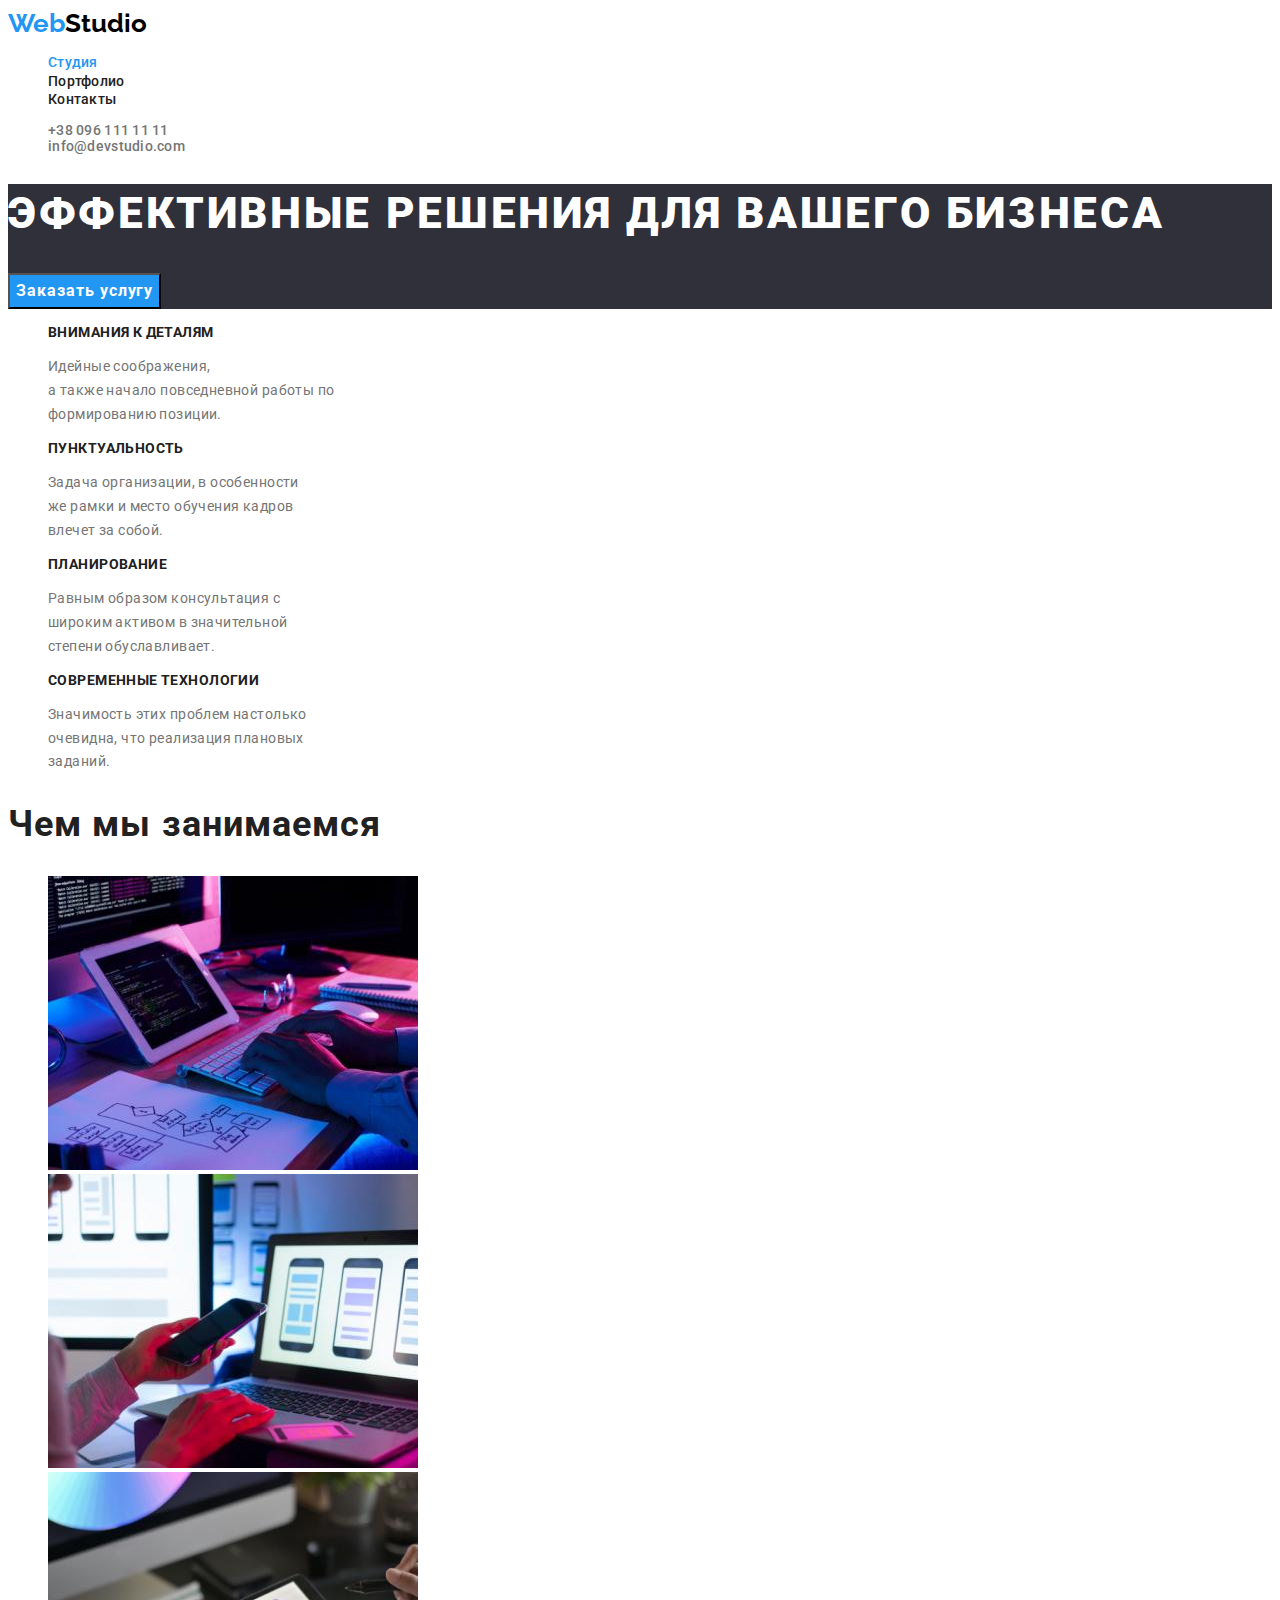
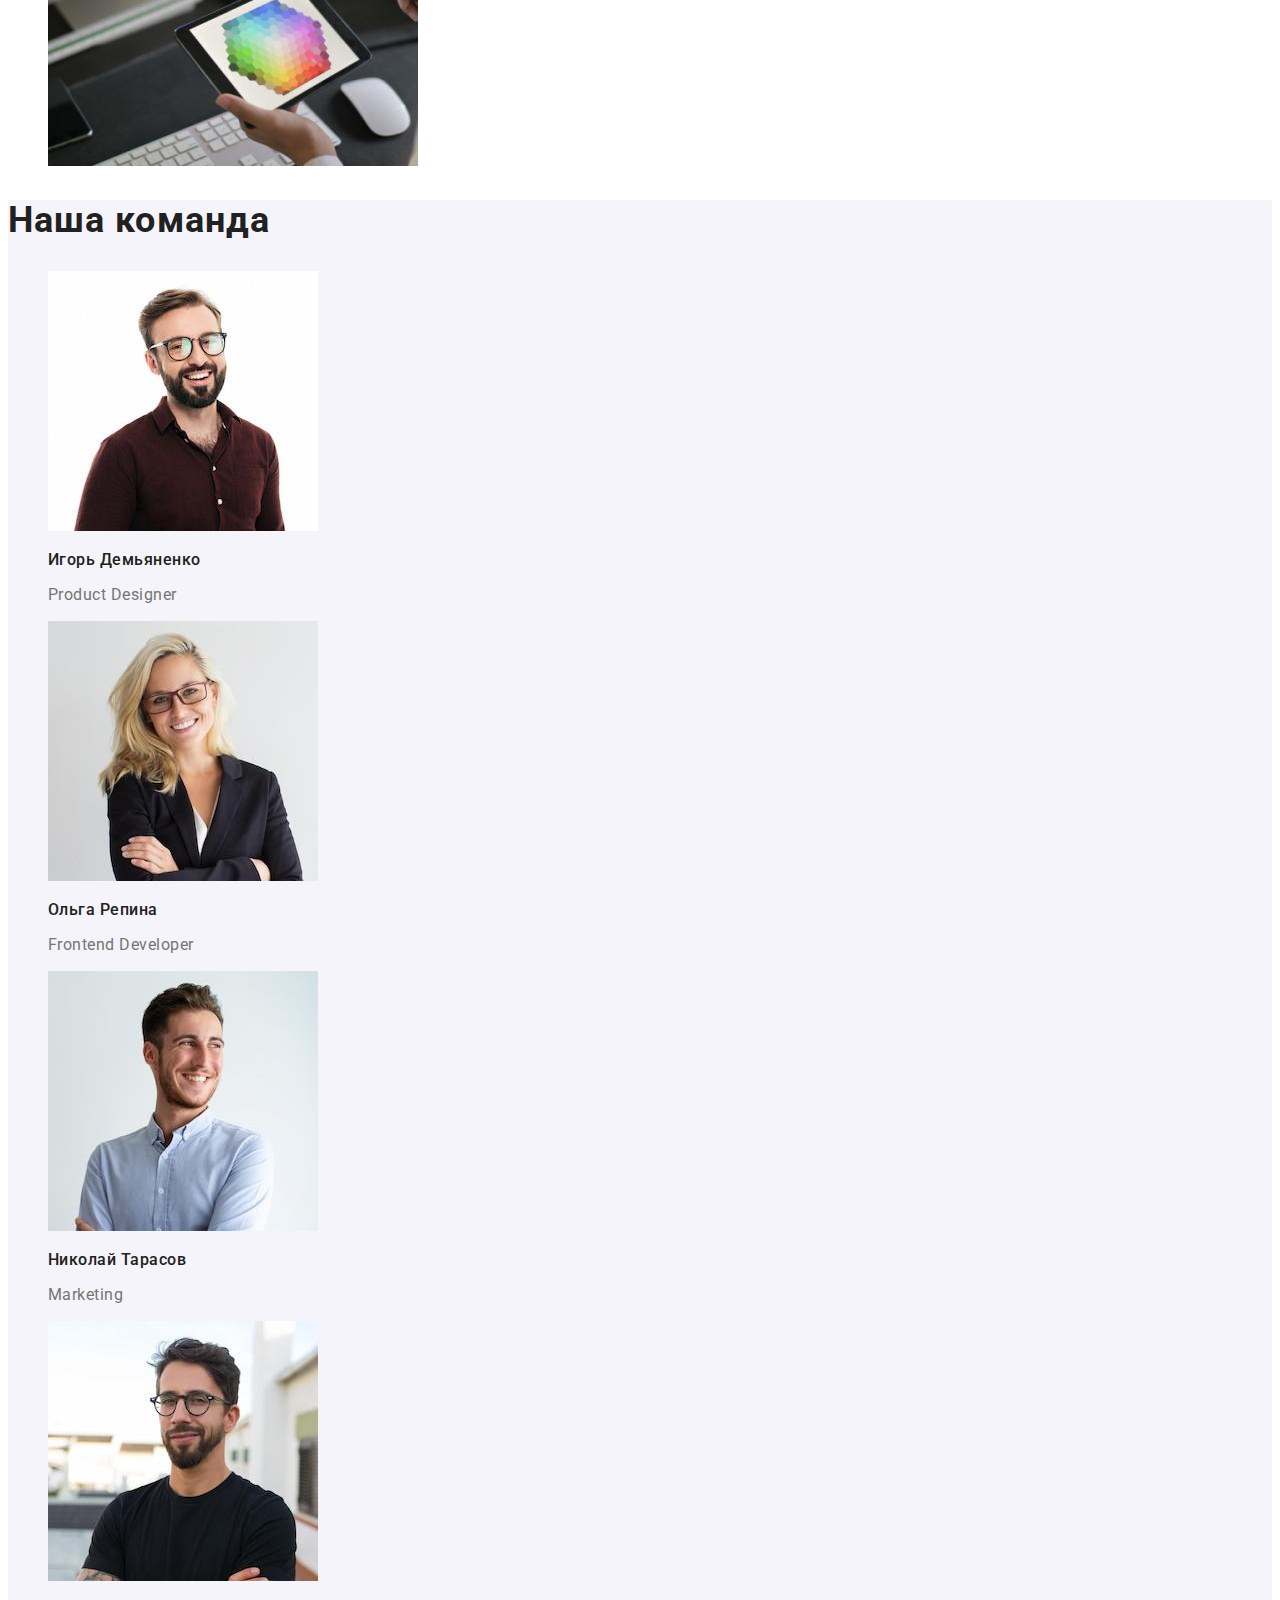
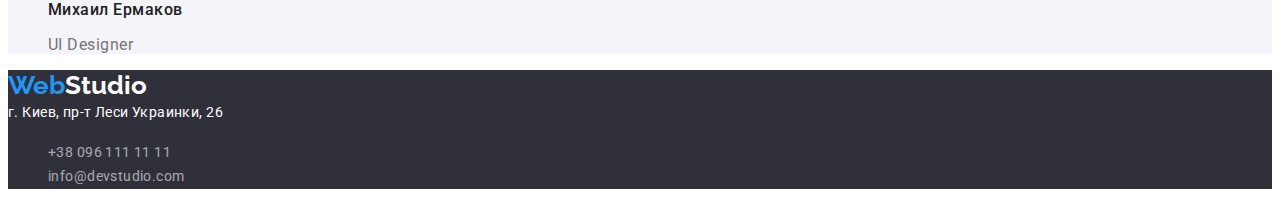
<file: index.html>
<!DOCTYPE html>
<html lang="ru">
<head>
    <link rel="stylesheet" href="https://cdnjs.cloudflare.com/ajax/libs/modern-normalize/1.1.0/modern-normalize.min.css" integrity="sha512-wpPYUAdjBVSE4KJnH1VR1HeZfpl1ub8YT/NKx4PuQ5NmX2tKuGu6U/JRp5y+Y8XG2tV+wKQpNHVUX03MfMFn9Q==" crossorigin="anonymous" referrerpolicy="no-referrer" />
    <meta charset="UTF-8">
    <meta http-equiv="X-UA-Compatible" content="IE=edge">
    <meta name="viewport" content="width=device-width, initial-scale=1.0">
    <title>WebStudio</title>
    <link rel="preconnect" href="https://fonts.googleapis.com">
    <link rel="preconnect" href="https://fonts.gstatic.com" crossorigin>
    <link href="https://fonts.googleapis.com/css2?family=Raleway:wght@700&family=Roboto:wght@400;500;700;900&display=swap" rel="stylesheet">
    <link rel="stylesheet" href="./css/style.css">
</head>
<body>
                                    <!--Козирек-->
    <header class="header-style">
        <nav>
            <a href="index.html" class="logo">
            <span class="web">Web</span><span class="studio">Studio</span></a>
            <ul class="style-link list">
            <li class="style-link-col list"><a href="index.html" class="style-link-col list">Студия</a></li>
            <li><a href="portfolio.html" class="style-link list">Портфолио</a></li>
            <li><a href="" class="style-link list">Контакты</a></li>
            </ul>
        </nav>
            <ul class="style-kontakts list">
            <li><a class="style-kontakts list" href="tel:+380961111111">+38 096 111 11 11</a></li>
            <li><a class="style-kontakts list" href="mailto:info@devstudio.com">info@devstudio.com</a></li>
            </ul>
    </header>
    <main>
                                    <!--Шапка-->
    <section class="zakaz-style">
                    <h1 class="text-zakaz">ЭФФЕКТИВНЫЕ РЕШЕНИЯ ДЛЯ ВАШЕГО БИЗНЕСА</h1>
                    <button type="button" class="buttons-zakaz">Заказать услугу</button>

    </section>
                                    <!--Особености-->
    <section>
        <ul class="list">
            <li>
                <h3 class="style-detail">ВНИМАНИЯ К ДЕТАЛЯМ</h3>
                <p class="style-detail-info">Идейные соображения,<br>а также начало повседневной работы по<br> формированию позиции.</p>
            </li>
            <li>
                <h3 class="style-detail">ПУНКТУАЛЬНОСТЬ</h3>
                <p class="style-detail-info">Задача организации, в особенности <br>же рамки и место обучения кадров<br> влечет за собой.</p>
            </li>
            <li>
                <h3 class="style-detail">ПЛАНИРОВАНИЕ</h3>
                <p class="style-detail-info">Равным образом консультация с<br> широким активом в значительной <br>степени обуславливает.</p>
            </li>
            <li>
                <h3 class="style-detail">СОВРЕМЕННЫЕ ТЕХНОЛОГИИ</h3>
                <p class="style-detail-info">Значимость этих проблем настолько<br> очевидна, что реализация плановых <br>заданий.</p>
            </li>
        </ul>
    </section>
                                    <!--Чем мы занимаемся-->
    <section>
                    <h2 class="style-zanatya">Чем мы занимаемся</h2>
        <ul class="list">
            <li>
                <img src="./images/box-1.jpg"
                alt="Печатаем"
                width="370"
                height="294"
                />
            </li>
            <li>
                <img src="./images/box-2.jpg"
                alt="Звоним"
                width="370"
                height="294"
                />
            </li>
            <li>
                <img src="./images/box-3.jpg"
                alt="Рисуем"
                width="370"
                height="294"
                />
            </li>
        </ul>
    </section>
                                    <!--Наша команда-->
    <section class="style-team">
        <h2 class="style-team-text">Наша команда</h2>
            <ul class="list">
                <li>
                    <img src="./images/Designer.jpg"
                    alt="Designer"
                    width="270"
                    height="260"
                    />
                    <h3 class="style-people">Игорь Демьяненко</h3>
                    <p class="profesion-style">Product Designer</p>
                </li>
                <li>
                    <img src="./images/Developer.jpg"
                    alt="Developer"
                    width="270"
                    height="260"
                    />
                    <h3 class="style-people">Ольга Репина</h3>
                    <p class="profesion-style">Frontend Developer</p>
                </li>
                <li>
                    <img src="./images/Marketing.jpg"
                    alt="Marketing"
                    width="270"
                    height="260"
                    />
                    <h3 class="style-people">Николай Тарасов</h3>
                    <p class="profesion-style">Marketing</p>
                </li>
                <li>
                    <img src="./images/UI.jpg"
                    alt="UI"
                    width="270"
                    height="260"
                    />
                    <h3 class="style-people">Михаил Ермаков</h3>
                    <p class="profesion-style">UI Designer</p>
                </li>
            </ul>
    </section>
    </main>
                                    <!-- Footer -->
    <footer class="footer-style"> 
        <a href="index.html" class="logo">
            <span class="web">Web</span><span class="studio-footer">Studio</span></a>
                <address>
                    <a class="footer-adress list" href="https://www.google.com/maps/place/%D0%B1%D1%83%D0%BB.+%D0%9B%D0%B5%D1%81%D0%B8+%D0%A3%D0%BA%D1%80%D0%B0%D0%B8%D0%BD%D0%BA%D0%B8,+26,+%D0%9A%D0%B8%D0%B5%D0%B2,+02000/@50.4265807,30.5361971,17z/data=!3m1!4b1!4m5!3m4!1s0x40d4cf0e033ecbe9:0x57a4dffefec77da0!8m2!3d50.4265807!4d30.5383858?hl=ru">
                        г. Киев, пр-т Леси Украинки, 26 </a>
                </address>
            <ul class="list">
                <li><a class="footer-kontakt list" href="tel:+380961111111">+38 096 111 11 11</a></li>
                <li><a class="footer-kontakt list" href="mailto:info@devstudio.com">info@devstudio.com</a></li>
            </ul>
    </footer>
</body>
</html>
</file>
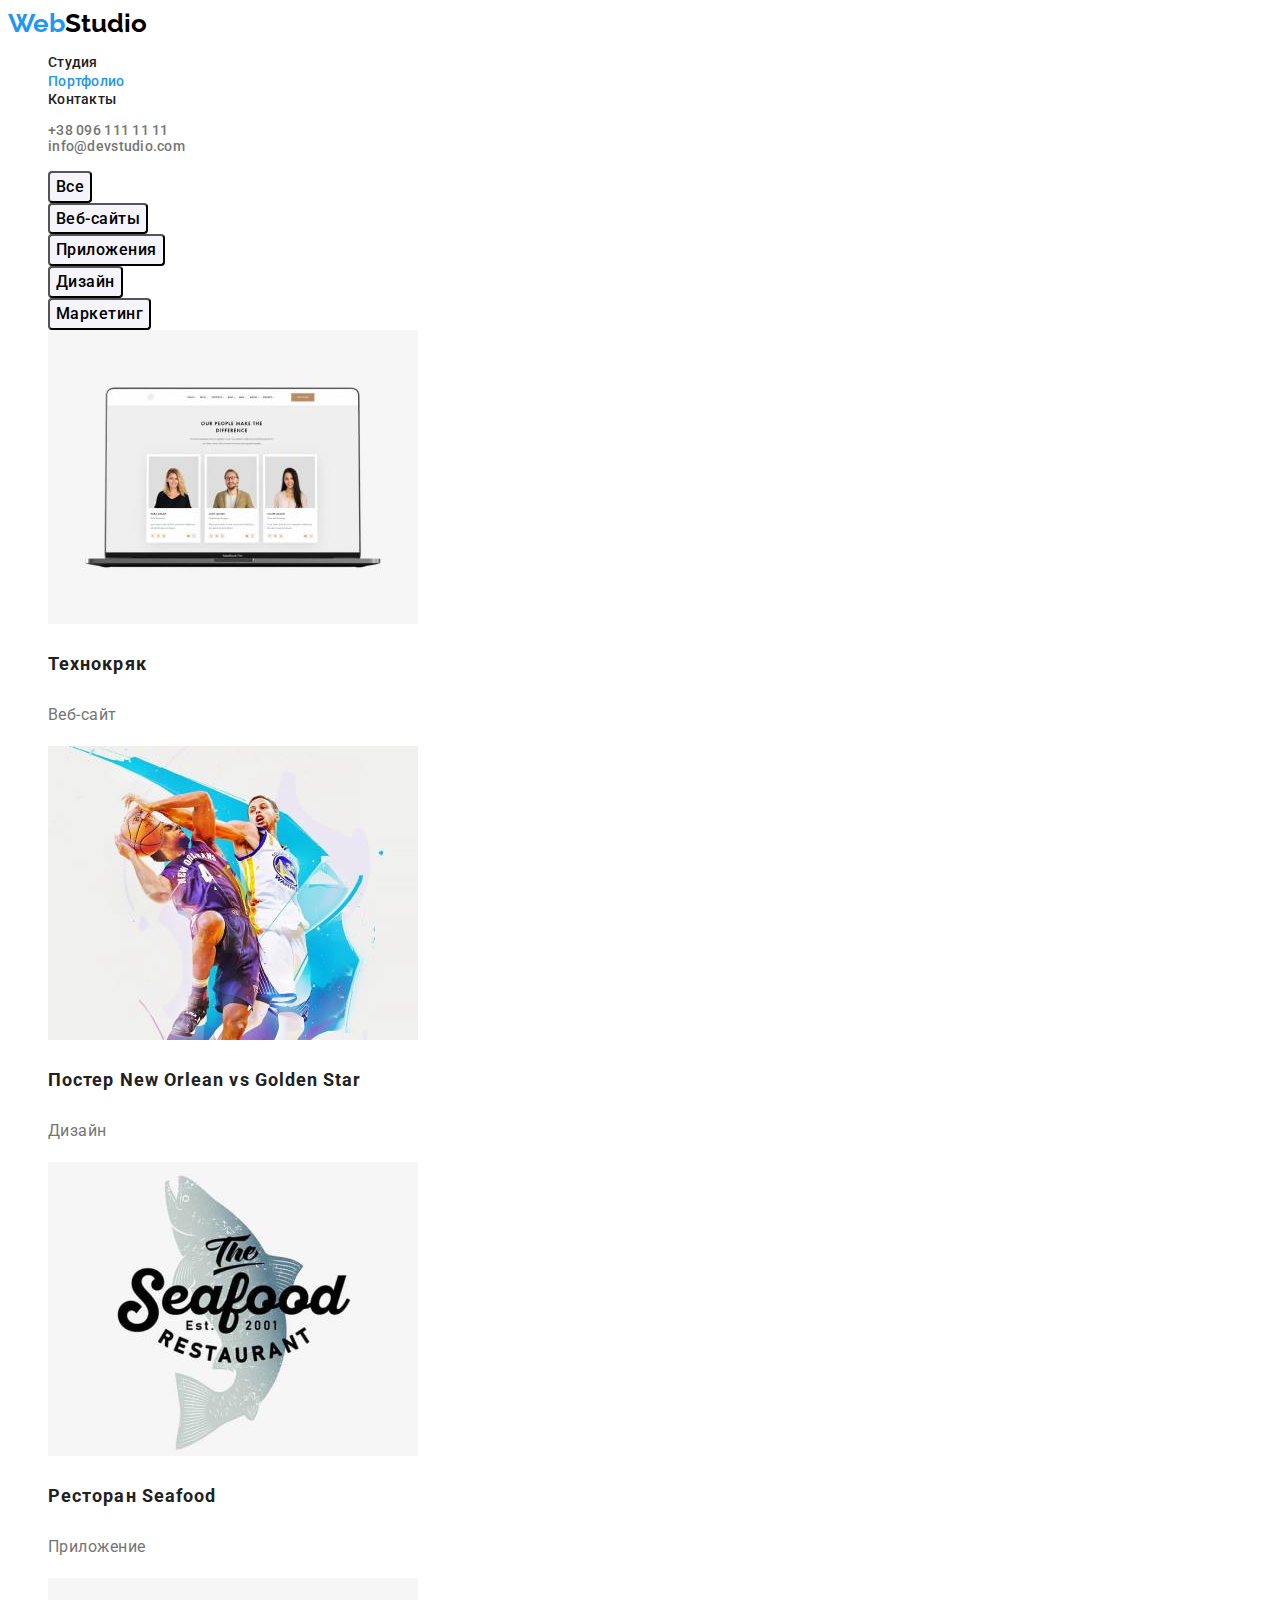
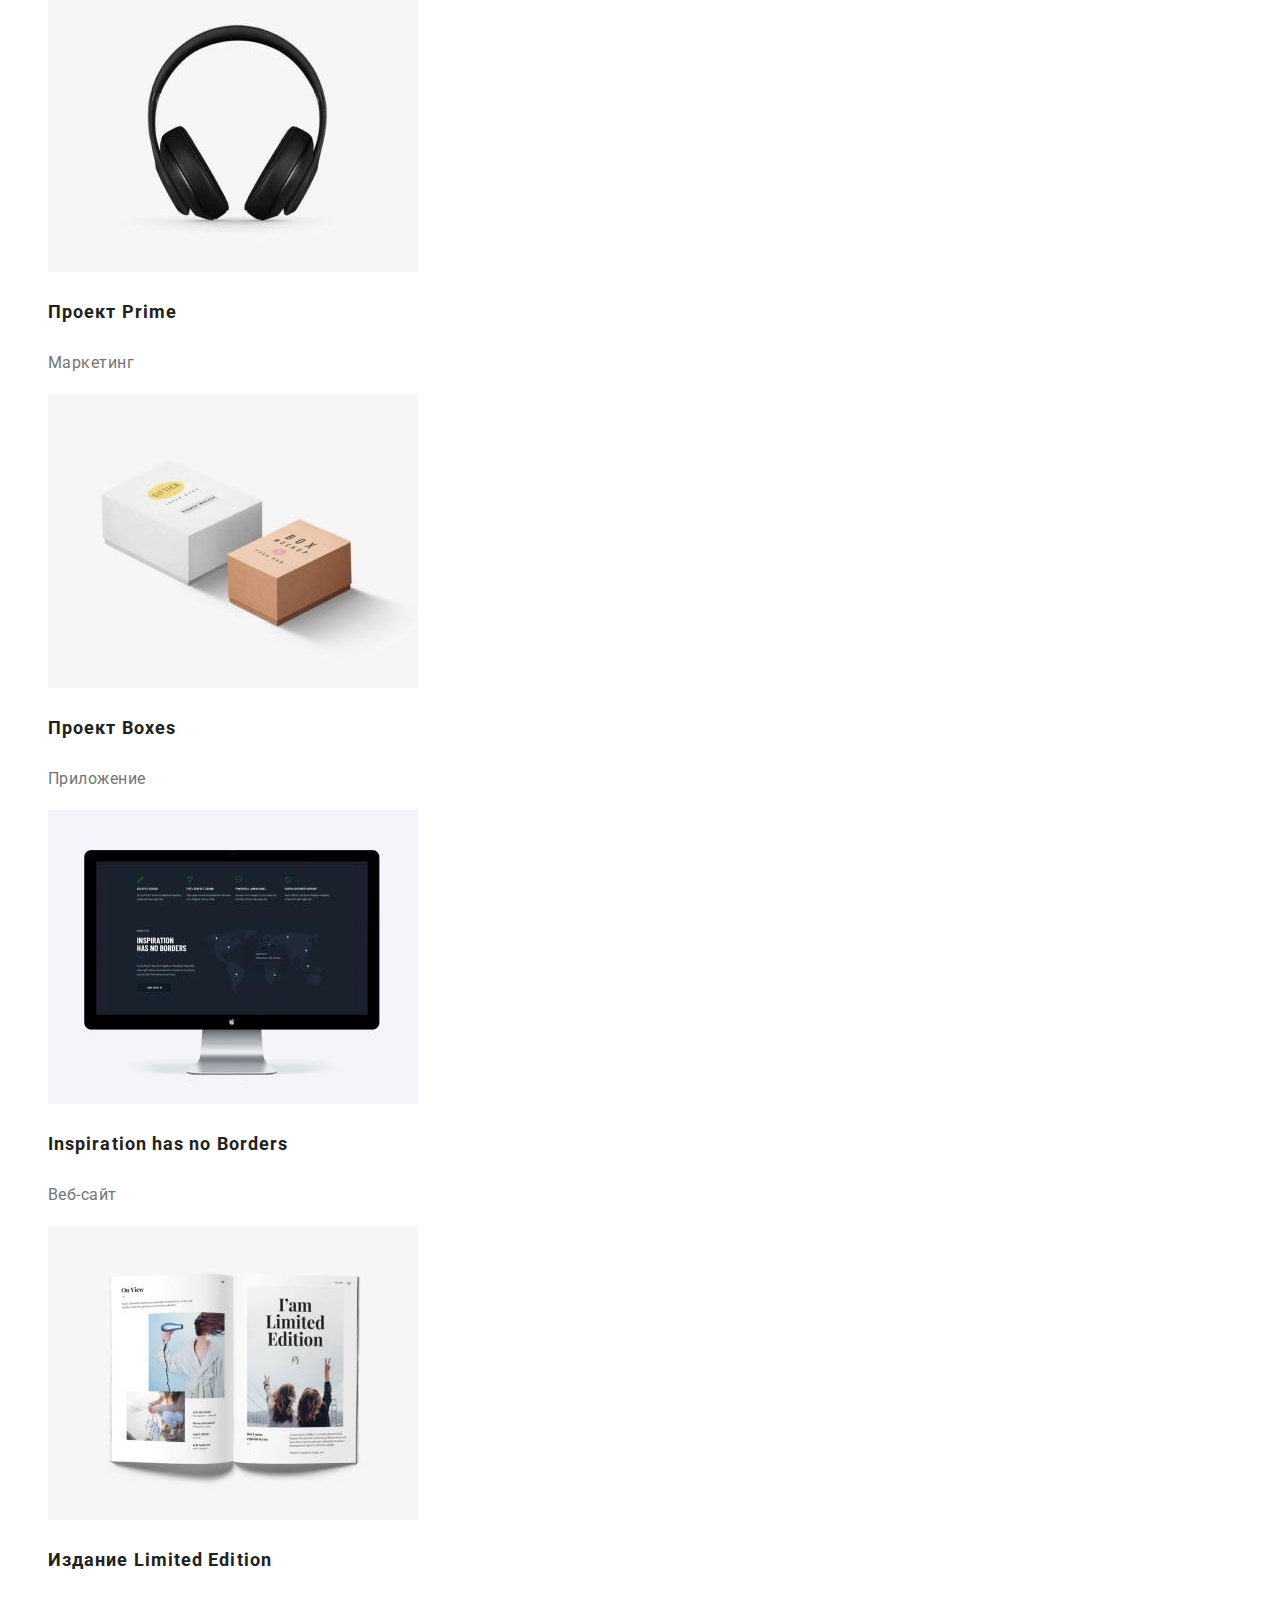
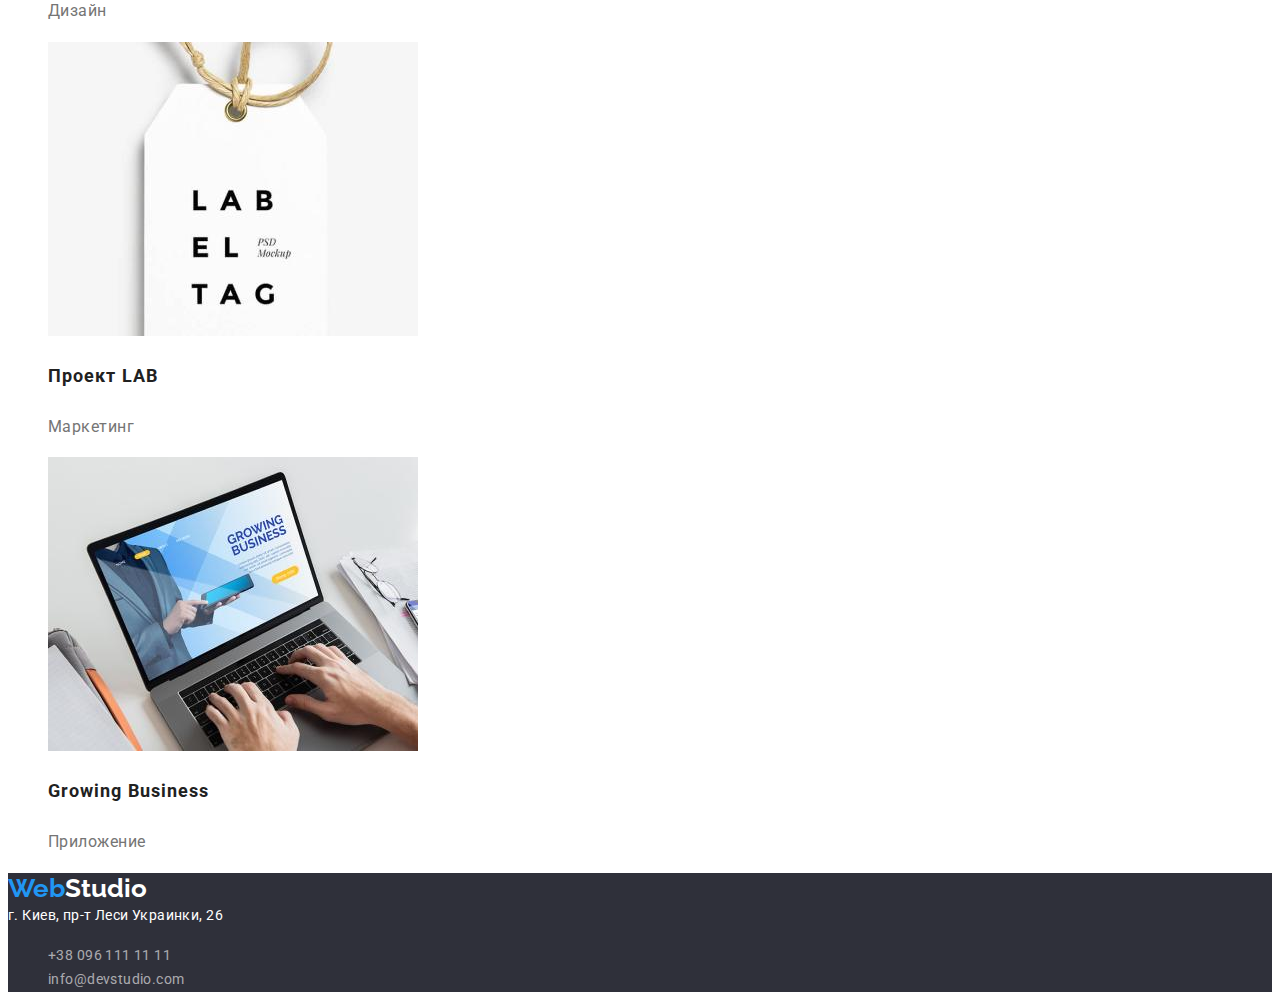
<file: portfolio.html>
<!DOCTYPE html>
<html lang="en">
<head>
    <link rel="stylesheet" href="https://cdnjs.cloudflare.com/ajax/libs/modern-normalize/1.1.0/modern-normalize.min.css" integrity="sha512-wpPYUAdjBVSE4KJnH1VR1HeZfpl1ub8YT/NKx4PuQ5NmX2tKuGu6U/JRp5y+Y8XG2tV+wKQpNHVUX03MfMFn9Q==" crossorigin="anonymous" referrerpolicy="no-referrer" />
    <meta charset="UTF-8">
    <meta http-equiv="X-UA-Compatible" content="IE=edge">
    <meta name="viewport" content="width=device-width, initial-scale=1.0">
    <title>Портфолио</title>
    <link rel="preconnect" href="https://fonts.googleapis.com">
    <link rel="preconnect" href="https://fonts.gstatic.com" crossorigin>
    <link href="https://fonts.googleapis.com/css2?family=Raleway:wght@700&family=Roboto:wght@400;500;700;900&display=swap" rel="stylesheet">
    <link rel="stylesheet" href="./css/style.css">
</head>
<body>
    <header class="header-style">
            <nav>
                <a href="index.html" class="logo">
                    <span class="web">Web</span><span class="studio">Studio</span></a>
                <ul class="style-link list">
                    <li><a href="index.html" class="style-link list">Студия</a></li>
                    <li><a href="portfolio.html" class="style-link-col list">Портфолио</a></li>
                    <li><a href="" class="style-link list">Контакты</a></li>
                </ul>
            </nav>
                <ul class="style-kontakts list">
                    <li><a href="tel:+380961111111" class="style-kontakts list">+38 096 111 11 11</a></li>
                    <li><a href="mailto:info@devstudio.com" class="style-kontakts list">info@devstudio.com</a></li>
                </ul>
    </header>
    <main>
        <section class="list">
            <ul class="list">
                    <li><button class="button-style-portf" type="button">Все</button></li>
                    <li><button class="button-style-portf" type="button">Веб-сайты</button></li>
                    <li><button class="button-style-portf" type="button">Приложения</button></li>
                    <li><button class="button-style-portf" type="button">Дизайн </button></li>
                    <li><button class="button-style-portf" type="button">Маркетинг</button></li>
                    <li>
                        <img src="./images/notebok.jpg"
                        alt="notebok"
                        width="370"
                        height="294"/>
                        <h3 class="style-text-detail">Технокряк</h3>
                        <p class="style-text-detail-info">Веб-сайт</p>
                    </li>
                    <li>
                        <img src="./images/poster.jpg"
                        alt="poster"
                        width="370"
                        height="294"/>
                        <h3 class="style-text-detail">Постер  New Orlean vs Golden Star </h3>
                        <p class="style-text-detail-info">Дизайн</p>
                    </li>
                    <li>
                        <img src="./images/restoran.jpg"
                        alt="restoran"
                        width="370"
                        height="294"/>
                        <h3 class="style-text-detail">Ресторан Seafood</h3>
                        <p class="style-text-detail-info">Приложение</p>
                    </li>
                    <li>
                        <img src="./images/headphone.jpg"
                        alt="headphone"
                        width="370"
                        height="294"/>
                        <h3 class="style-text-detail">Проект Prime</h3>
                        <p class="style-text-detail-info">Маркетинг</p>
                    </li>
                    <li>
                        <img src="./images/boxes.jpg"
                        alt="boxes"
                        width="370"
                        height="294"/>
                        <h3 class="style-text-detail">Проект Boxes</h3>
                        <p class="style-text-detail-info">Приложение</p>
                    </li>
                    <li>
                        <img src="./images/screen.jpg"
                        alt="screen"
                        width="370"
                        height="294"/>
                        <h3 class="style-text-detail">Inspiration has no Borders</h3>
                        <p class="style-text-detail-info">Веб-сайт</p>
                    </li>
                    <li>
                        <img src="./images/newspaper.jpg"
                        alt="newspaper"
                        width="370"
                        height="294"/>
                        <h3 class="style-text-detail">Издание Limited Edition</h3>
                        <p class="style-text-detail-info">Дизайн</p>
                    </li>
                    <li>
                        <img src="./images/label.jpg"
                        alt="label"
                        width="370"
                        height="294"/>
                        <h3 class="style-text-detail">Проект LAB</h3>
                        <p class="style-text-detail-info">Маркетинг</p>
                    </li>
                    <li>
                        <img src="./images/growing-business.jpg"
                        alt="growing-business"
                        width="370"
                        height="294"/>
                        <h3 class="style-text-detail">Growing Business</h3>
                        <p class="style-text-detail-info">Приложение</p>
                    </li>
                </ul>
        </section>
    </main>
    <footer class="footer-style">
        <a href="index.html" class="logo">
            <span class="web">Web</span><span class="studio-footer">Studio</span></a>
            <address>
                <a class="footer-adress list" href="https://www.google.com/maps/place/%D0%B1%D1%83%D0%BB.+%D0%9B%D0%B5%D1%81%D0%B8+%D0%A3%D0%BA%D1%80%D0%B0%D0%B8%D0%BD%D0%BA%D0%B8,+26,+%D0%9A%D0%B8%D0%B5%D0%B2,+02000/@50.4265807,30.5361971,17z/data=!3m1!4b1!4m5!3m4!1s0x40d4cf0e033ecbe9:0x57a4dffefec77da0!8m2!3d50.4265807!4d30.5383858?hl=ru">
                    г. Киев, пр-т Леси Украинки, 26 </a>
            </address>
        <ul class="list">
            <li><a class="footer-kontakt list" href="tel:+380961111111">+38 096 111 11 11</a></li>
            <li><a class="footer-kontakt list" href="mailto:info@devstudio.com">info@devstudio.com</a></li>
        </ul>
</footer>
</body>
</html>
</file>
<file: css/style.css>
.body{
    font-family: 'Roboto', sans-serif;
}
        /* header */
.header-style{
    background-color :#ffffff;
}
.logo{
    font-family: 'Raleway';
    font-style: normal;
    font-weight: 700;
    font-size: 26px;
    line-height: 1.19;
    font-weight: 700;
    text-decoration:none;
    }
.web{
    color: #2196F3;
    font-family: 'Raleway';
    font-style: normal;
    font-weight: 700;
    font-size: 26px;
    line-height: 1.19;
}
.studio {
    color: #000;
    font-family: 'Raleway';
    font-style: normal;
    font-weight: 700;
    font-size: 26px;
    line-height: 1.19;
}
.style-link{
    color: #212121;
    font-family: 'Roboto';
    font-style: normal;
    font-weight: 500;
    font-size: 14px;
    line-height: 1.33;
    letter-spacing: 0.02em;
}
.style-link:hover{
    color: #2196F3;
}
.list{
    text-decoration:none;
    list-style:none;
}
.style-kontakts{
    font-family: 'Roboto';
    font-style: normal;
    font-weight: 500;
    font-size: 14px;
    line-height: 1.14;
    letter-spacing: 0.02em;
    text-decoration:none;
    color:#757575;
}
.style-kontakts:hover{
    color: #2196f3;
    
}
.style-kontakts:focus{
    color: #2196f3;
}
        /* Shapka */
.zakaz-style{
    background-color: rgba(47, 48, 58, 1);
}
.text-zakaz{
    color:#FFFFFF;
    font-family: 'Roboto';
    font-style: normal;
    font-weight: 900;
    font-size: 44px;
    line-height: 1.36;
    letter-spacing: 0.06em;
}
.buttons-zakaz{
    color: #FFFFFF;
    background-color:#2196F3;
    font-family: 'Roboto';
    font-style: normal;
    font-weight: 700;
    font-size: 16px;
    line-height: 1.87;
    letter-spacing: 0.06em;
}
        /* Особености */
.style-detail{
    color: #212121;
    font-family: 'Roboto';
    font-style: normal;
    font-weight: 700;
    font-size: 14px;
    line-height: 1.14;
    letter-spacing: 0.03em;
}
.style-detail-info{
    color: #757575;
    font-family: 'Roboto';
    font-style: normal;
    font-weight: 400;
    font-size: 14px;
    line-height: 1.71;
    letter-spacing: 0.03em;
}
        /* Чем мы занимаемся */
.style-zanatya{
    color: #212121;
    font-family: 'Roboto';
    font-style: normal;
    font-weight: 700;
    font-size: 36px;
    line-height: 1.16;
    letter-spacing: 0.03em;
}
        /*  Наша команда*/
.style-team{
    background-color:#F5F4FA

}
.style-team-text{
    color: #212121;
    font-family: 'Roboto';
    font-style: normal;
    font-weight: 700;
    font-size: 36px;
    line-height: 1.16;
    letter-spacing: 0.03em;
}
.style-people{
    color: #212121;
    font-family: 'Roboto';
    font-style: normal;
    font-weight: 500;
    font-size: 16px;
    line-height: 1.18;
    letter-spacing: 0.03em;
    }
.profesion-style{
    color:#757575;
    font-family: Roboto;
    font-style: normal;
    font-weight: 400;
    font-size: 16px;
    line-height: 1.18;
    letter-spacing: 0.03em;
}
        /* footer */
.studio-footer{
    color: #FFFFFF;
    font-family: 'Raleway';
    font-style: normal;
    font-weight: 700;
    font-size: 26px;
    line-height: 1.19;
}
.footer-style{
    background-color: rgba(47, 48, 58, 1);
}
.footer-adress{
    color: #FFFFFF;
    font-family:'Roboto';
    font-style: normal;
    font-weight: 400;
    font-size: 14px;
    line-height:1.71;
    letter-spacing: 0.03em;
}
.footer-kontakt:hover{
    color: #2196f3;

}
.footer-kontakt:focus{
    color: #2196f3;
}
.footer-kontakt{
    font-family:'Roboto';
    font-style: normal;
    font-weight: 400;
    font-size: 14px;
    line-height: 1.71;
    letter-spacing: 0.03em;
    color: rgba(255, 255, 255, 0.6);
}
.style-link-col{
    color: #2196f3;
}
.button-style-portf{
    font-family: 'Roboto';
    font-style: normal;
    font-weight: 500;
    font-size: 16px;
    line-height: 1.62;
    text-align: center;
    letter-spacing: 0.03em;
    background-color: #F5F4FA;
    border-radius: 4px;
}
.button-style-portf:hover{
    background-color:#2196F3;
    color: #FFFFFF;
}
.style-text-detail{
    font-family: 'Roboto';
    font-style: normal;
    font-weight: 700;
    font-size: 18px;
    line-height: 2;
    letter-spacing: 0.06em;
    color: #212121;
}
.style-text-detail-info{
    font-family: Roboto;
    font-style: normal;
    font-weight: 400;
    font-size: 16px;
    line-height: 1.87;
    letter-spacing: 0.03em;  
    color: #757575;
}
</file>
